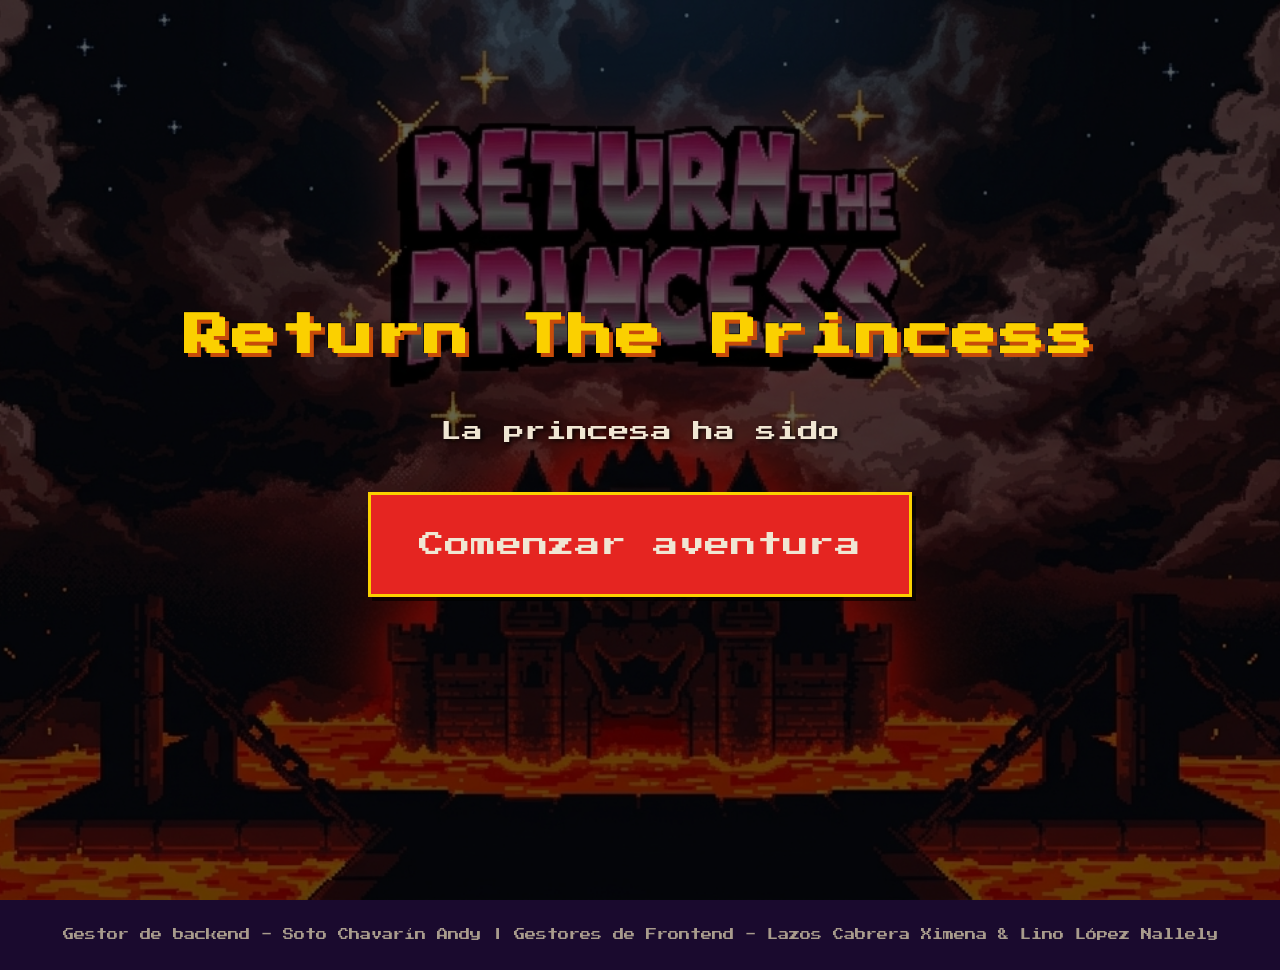
<file: index.html>
<!DOCTYPE html>
<html lang="es">
<head>
    <meta charset="UTF-8">
    <meta name="viewport" content="width=device-width, initial-scale=1.0">
    <title>Return The Princess</title>
    <meta name="description" content="Return The Princess — Un juego web de laberinto point-and-click con decisiones de vida o muerte.">
    <link rel="stylesheet" href="css/styles.css">
</head>
<body data-page="portada">

    <!-- Three.js background layer -->
    <div id="contenedor-3d"></div>

    <main class="pantalla portada">
        <img src="img/Main_Page.jpg" alt="Castillo del Reino — Return The Princess" class="img-portada" id="img-portada">

        <h1>Return The Princess</h1>

        <p data-typewriter="45" class="narrativa">
            La princesa ha sido capturada en lo más profundo del castillo de Bowser. Solo tú puedes atravesar el laberinto mortal y traerla de vuelta. Elige sabiamente... o perece en el intento.
        </p>

        <a href="sala1.html" id="btn-start" class="btn btn-start">
            Comenzar aventura
        </a>
    </main>

    <footer class="footer-creditos">
        Gestor de backend - Soto Chavarín Andy | Gestores de Frontend - Lazos Cabrera Ximena &amp; Lino López Nallely
    </footer>

    <script src="js/main.js"></script>
</body>
</html>
</file>
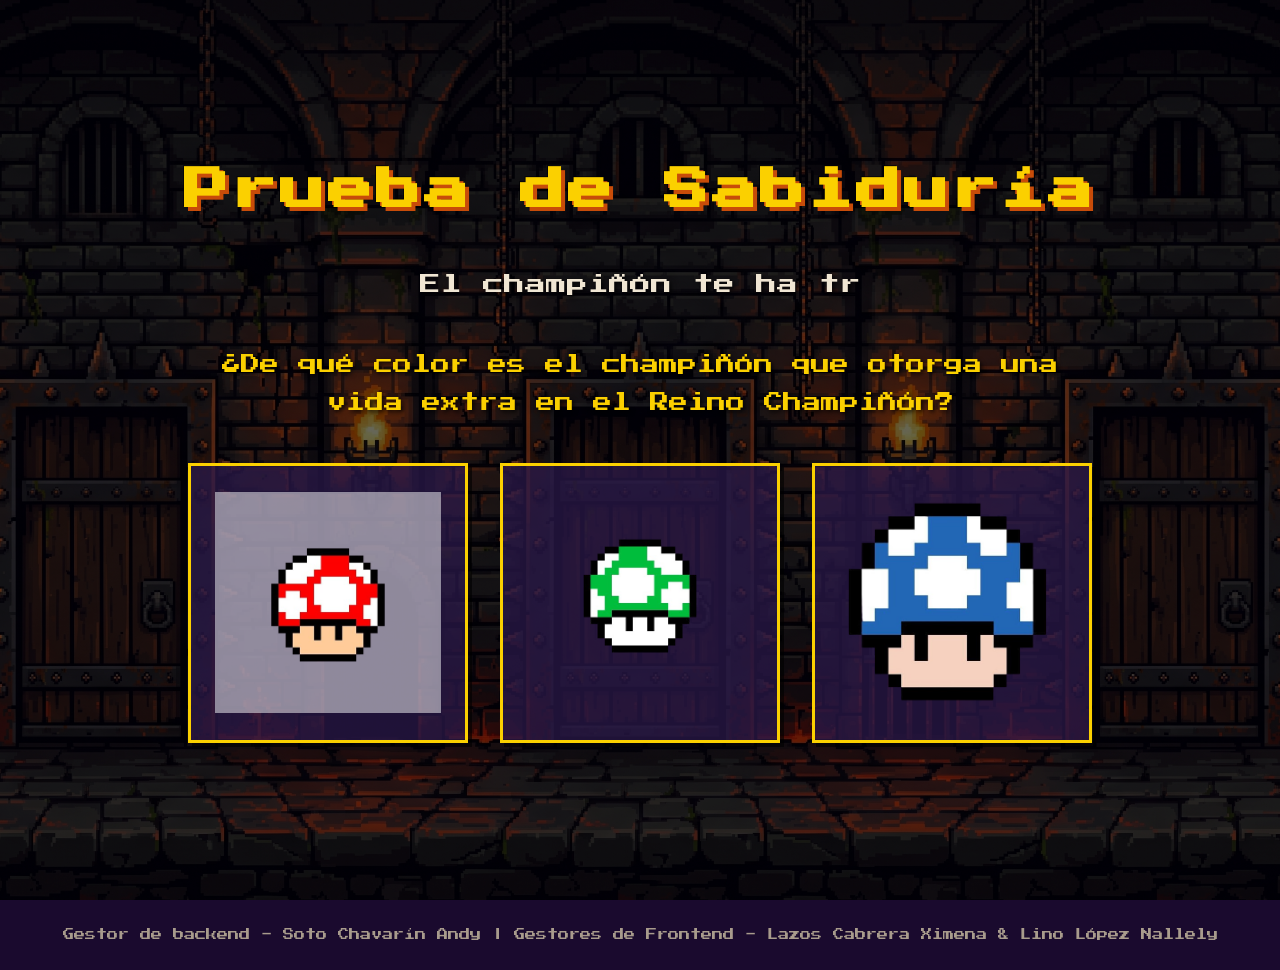
<file: acertijo.html>
<!DOCTYPE html>
<html lang="es">
<head>
    <meta charset="UTF-8">
    <meta name="viewport" content="width=device-width, initial-scale=1.0">
    <title>Acertijo — Prueba de Sabiduría | Return The Princess</title>
    <link rel="stylesheet" href="css/styles.css">
</head>
<body data-page="acertijo">

    <div id="contenedor-3d"></div>

    <main class="pantalla acertijo">
        <img src="img/Doors_Layout.jpg" alt="Sala secreta del acertijo" class="img-fondo" id="img-fondo-acertijo">

        <h1>Prueba de Sabiduría</h1>

        <p data-typewriter="40" class="narrativa">
            El champiñón te ha transportado a una sala secreta. Una voz retumba entre las paredes: "Responde correctamente... o el veneno será tu destino."
        </p>

        <p class="pregunta-acertijo">¿De qué color es el champiñón que otorga una vida extra en el Reino Champiñón?</p>

        <div id="acertijo-opciones" class="opciones-champiñon">
            <div class="champiñon-card" data-respuesta="incorrecta" id="cham-rojo">
                <img src="img/ChamRojo.png" alt="Champiñón Rojo">
            </div>

            <div class="champiñon-card" data-respuesta="correcta" id="cham-verde">
                <img src="img/ChamVerde.png" alt="Champiñón Verde">
            </div>

            <div class="champiñon-card" data-respuesta="incorrecta" id="cham-azul">
                <img src="img/ChamAzul.png" alt="Champiñón Azul">
            </div>
        </div>
    </main>

    <footer class="footer-creditos">
        Gestor de backend - Soto Chavarín Andy | Gestores de Frontend - Lazos Cabrera Ximena &amp; Lino López Nallely
    </footer>

    <script src="js/main.js"></script>
</body>
</html>
</file>
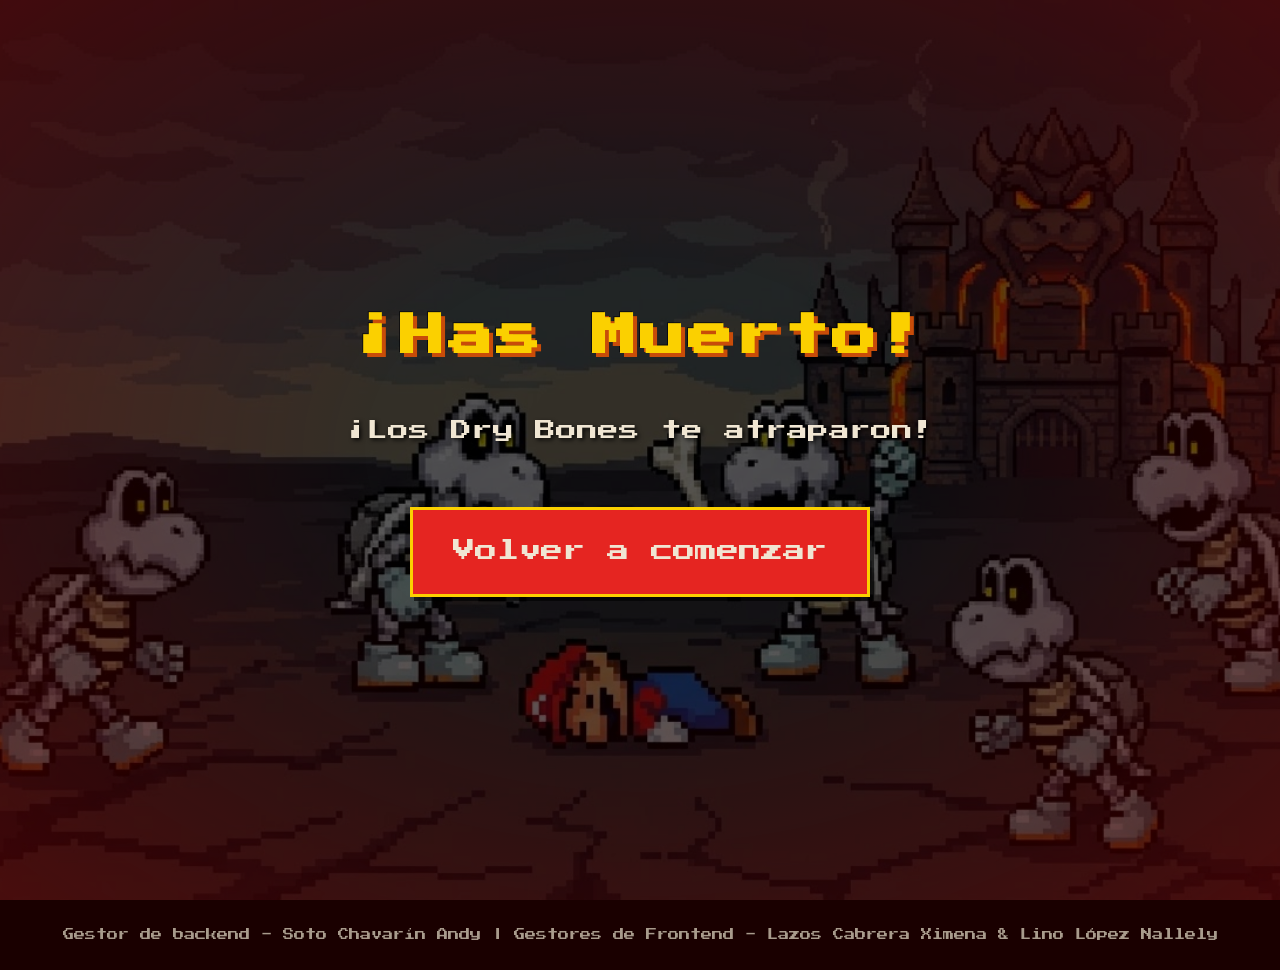
<file: muerte_huesitos.html>
<!DOCTYPE html>
<html lang="es">
<head>
    <meta charset="UTF-8">
    <meta name="viewport" content="width=device-width, initial-scale=1.0">
    <title>¡Muerte por Dry Bones! | Return The Princess</title>
    <link rel="stylesheet" href="css/styles.css">
</head>
<body data-page="muerte">

    <div id="contenedor-3d"></div>

    <main class="pantalla muerte">
        <img src="img/Death_Drybones.jpg" alt="Muerte por Dry Bones" class="img-muerte" id="img-muerte-huesitos">

        <h1>¡Has Muerto!</h1>

        <p data-typewriter="35" class="narrativa">
            ¡Los Dry Bones te atraparon! Sus huesos reanimados te rodean sin escape. Te han convertido en uno más de sus filas. La princesa sigue cautiva...
        </p>

        <a href="index.html" class="btn btn-reiniciar" id="btn-reiniciar">
            Volver a comenzar
        </a>
    </main>

    <footer class="footer-creditos">
        Gestor de backend - Soto Chavarín Andy | Gestores de Frontend - Lazos Cabrera Ximena &amp; Lino López Nallely
    </footer>

    <script src="js/main.js"></script>
</body>
</html>
</file>
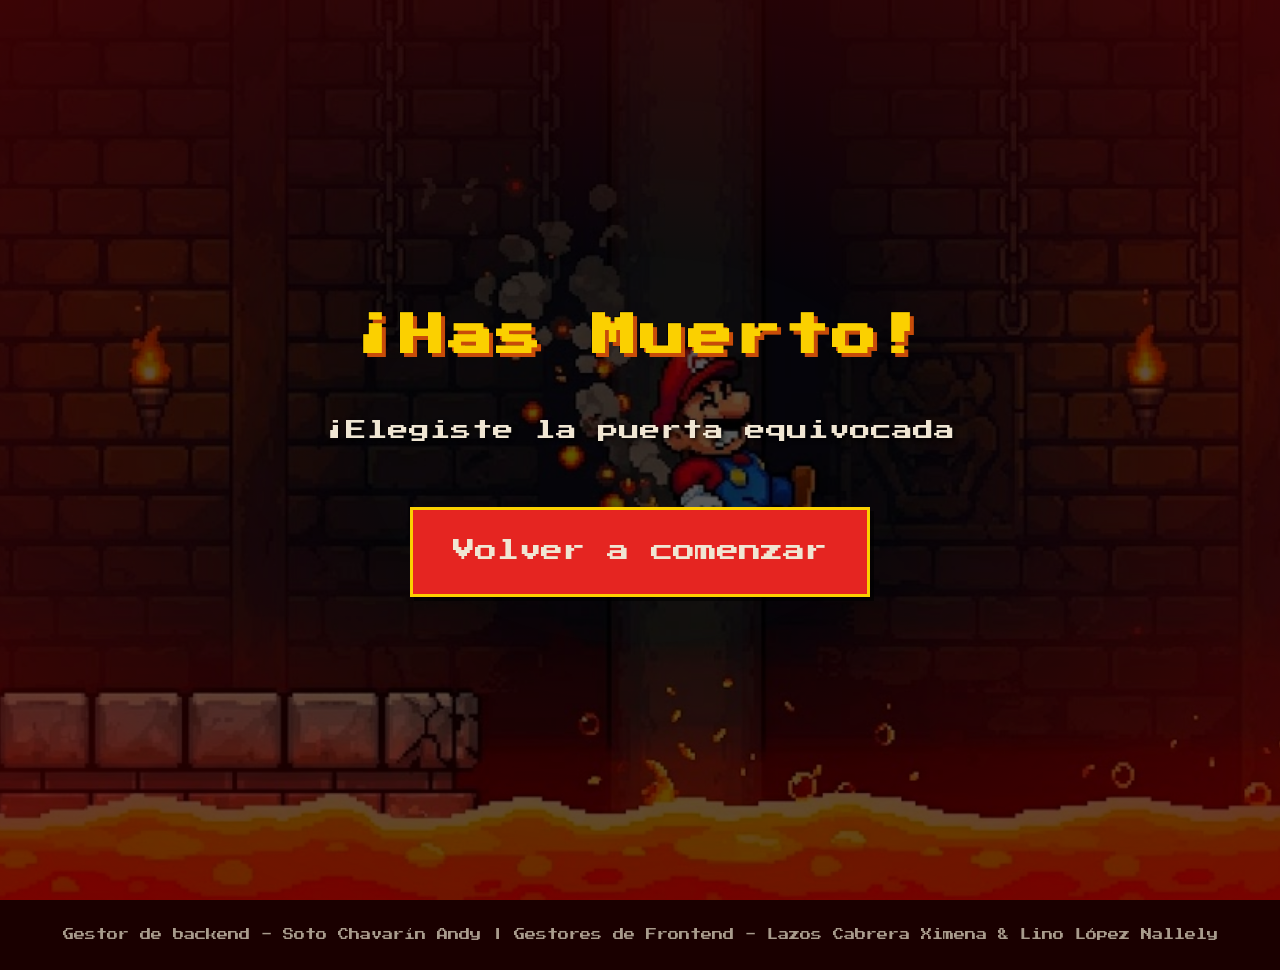
<file: muerte_lava.html>
<!DOCTYPE html>
<html lang="es">
<head>
    <meta charset="UTF-8">
    <meta name="viewport" content="width=device-width, initial-scale=1.0">
    <title>¡Muerte por Lava! | Return The Princess</title>
    <link rel="stylesheet" href="css/styles.css">
</head>
<body data-page="muerte">

    <div id="contenedor-3d"></div>

    <main class="pantalla muerte">
        <img src="img/Death_Lava.jpg" alt="Muerte por lava ardiente" class="img-muerte" id="img-muerte-lava">

        <h1>¡Has Muerto!</h1>

        <p data-typewriter="35" class="narrativa">
            ¡Elegiste la puerta equivocada! Un río de lava ardiente te esperaba al otro lado. El calor te consumió al instante. La princesa sigue esperando...
        </p>

        <a href="index.html" class="btn btn-reiniciar" id="btn-reiniciar">
            Volver a comenzar
        </a>
    </main>

    <footer class="footer-creditos">
        Gestor de backend - Soto Chavarín Andy | Gestores de Frontend - Lazos Cabrera Ximena &amp; Lino López Nallely
    </footer>

    <script src="js/main.js"></script>
</body>
</html>
</file>
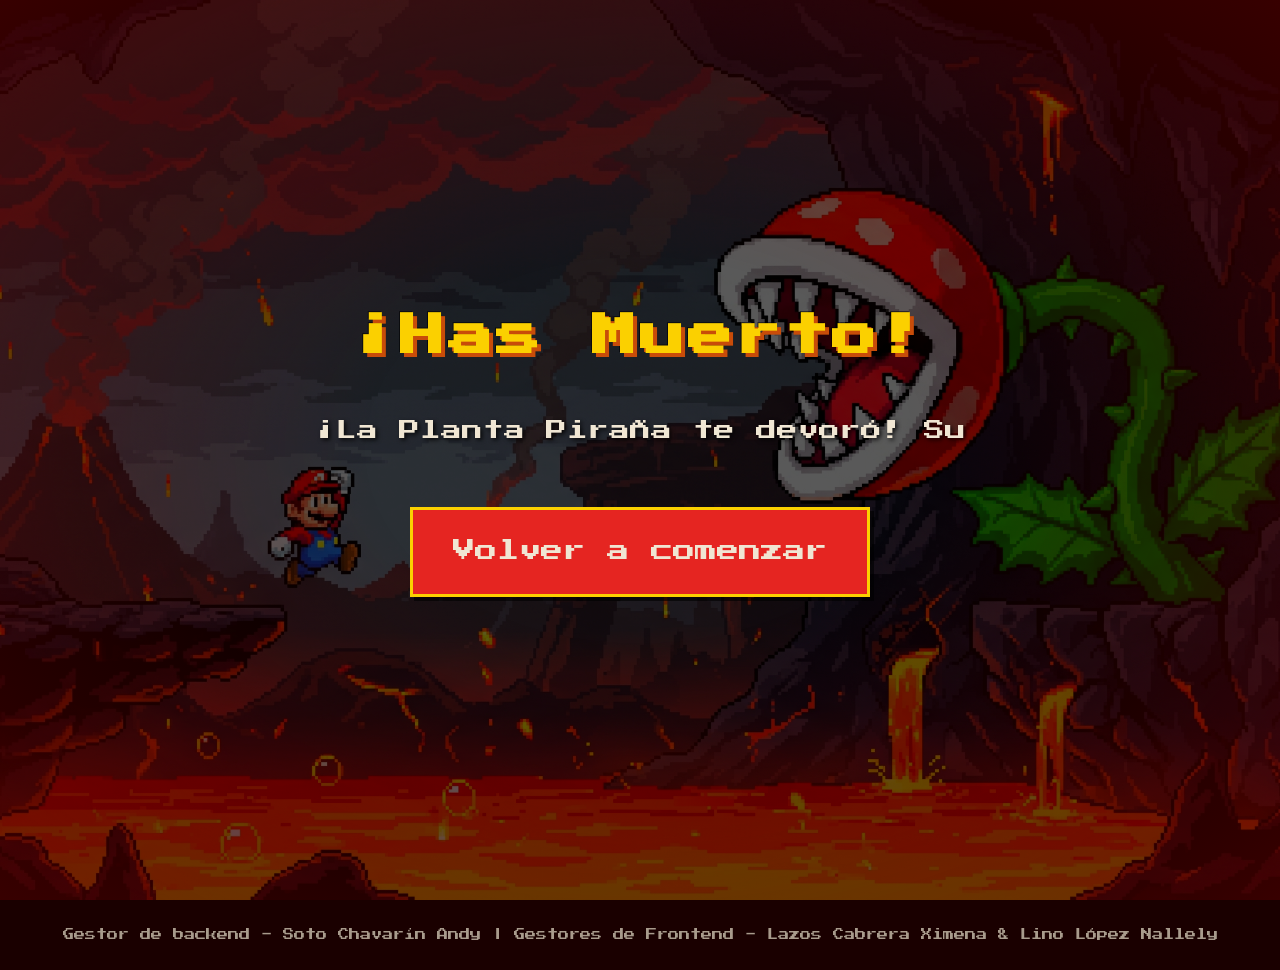
<file: muerte_planta.html>
<!DOCTYPE html>
<html lang="es">
<head>
    <meta charset="UTF-8">
    <meta name="viewport" content="width=device-width, initial-scale=1.0">
    <title>¡Muerte por Planta Piraña! | Return The Princess</title>
    <link rel="stylesheet" href="css/styles.css">
</head>
<body data-page="muerte">

    <div id="contenedor-3d"></div>

    <main class="pantalla muerte">
        <img src="img/Death_PiranhaPlant.jpg" alt="Muerte por Planta Piraña" class="img-muerte" id="img-muerte-planta">

        <h1>¡Has Muerto!</h1>

        <p data-typewriter="35" class="narrativa">
            ¡La Planta Piraña te devoró! Sus fauces gigantes se cerraron sobre ti antes de que pudieras reaccionar. La princesa sigue prisionera en la torre...
        </p>

        <a href="index.html" class="btn btn-reiniciar" id="btn-reiniciar">
            Volver a comenzar
        </a>
    </main>

    <footer class="footer-creditos">
        Gestor de backend - Soto Chavarín Andy | Gestores de Frontend - Lazos Cabrera Ximena &amp; Lino López Nallely
    </footer>

    <script src="js/main.js"></script>
</body>
</html>
</file>
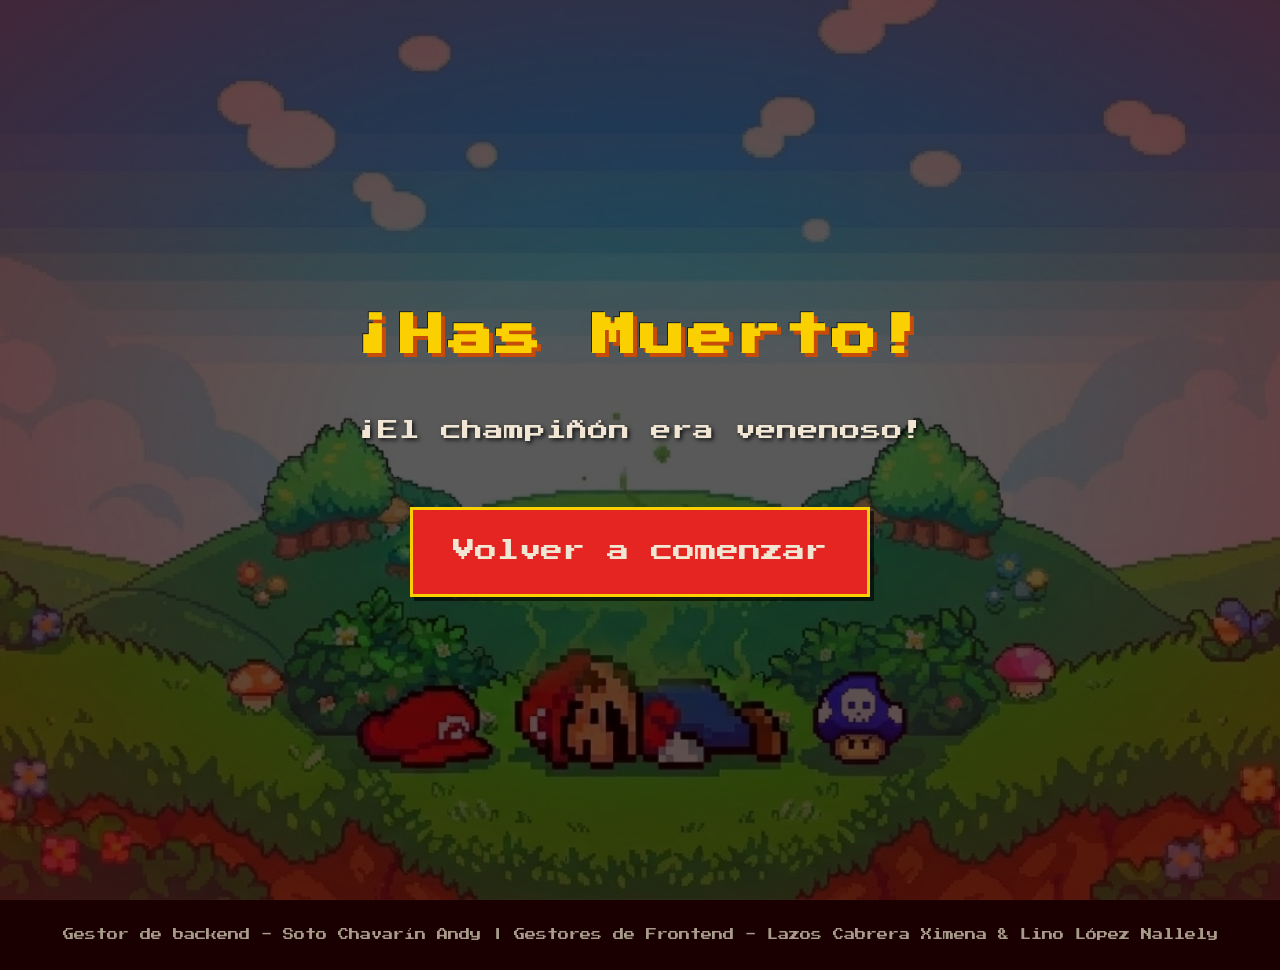
<file: muerte_veneno.html>
<!DOCTYPE html>
<html lang="es">
<head>
    <meta charset="UTF-8">
    <meta name="viewport" content="width=device-width, initial-scale=1.0">
    <title>¡Muerte por Veneno! | Return The Princess</title>
    <link rel="stylesheet" href="css/styles.css">
</head>
<body data-page="muerte">

    <div id="contenedor-3d"></div>

    <main class="pantalla muerte">
        <img src="img/Death_Poison.jpg" alt="Muerte por champiñón venenoso" class="img-muerte" id="img-muerte-veneno">

        <h1>¡Has Muerto!</h1>

        <p data-typewriter="35" class="narrativa">
            ¡El champiñón era venenoso! El veneno recorre tu cuerpo y la oscuridad te envuelve. Tu aventura termina aquí... por ahora.
        </p>

        <a href="index.html" class="btn btn-reiniciar" id="btn-reiniciar">
            Volver a comenzar
        </a>
    </main>

    <footer class="footer-creditos">
        Gestor de backend - Soto Chavarín Andy | Gestores de Frontend - Lazos Cabrera Ximena &amp; Lino López Nallely
    </footer>

    <script src="js/main.js"></script>
</body>
</html>
</file>
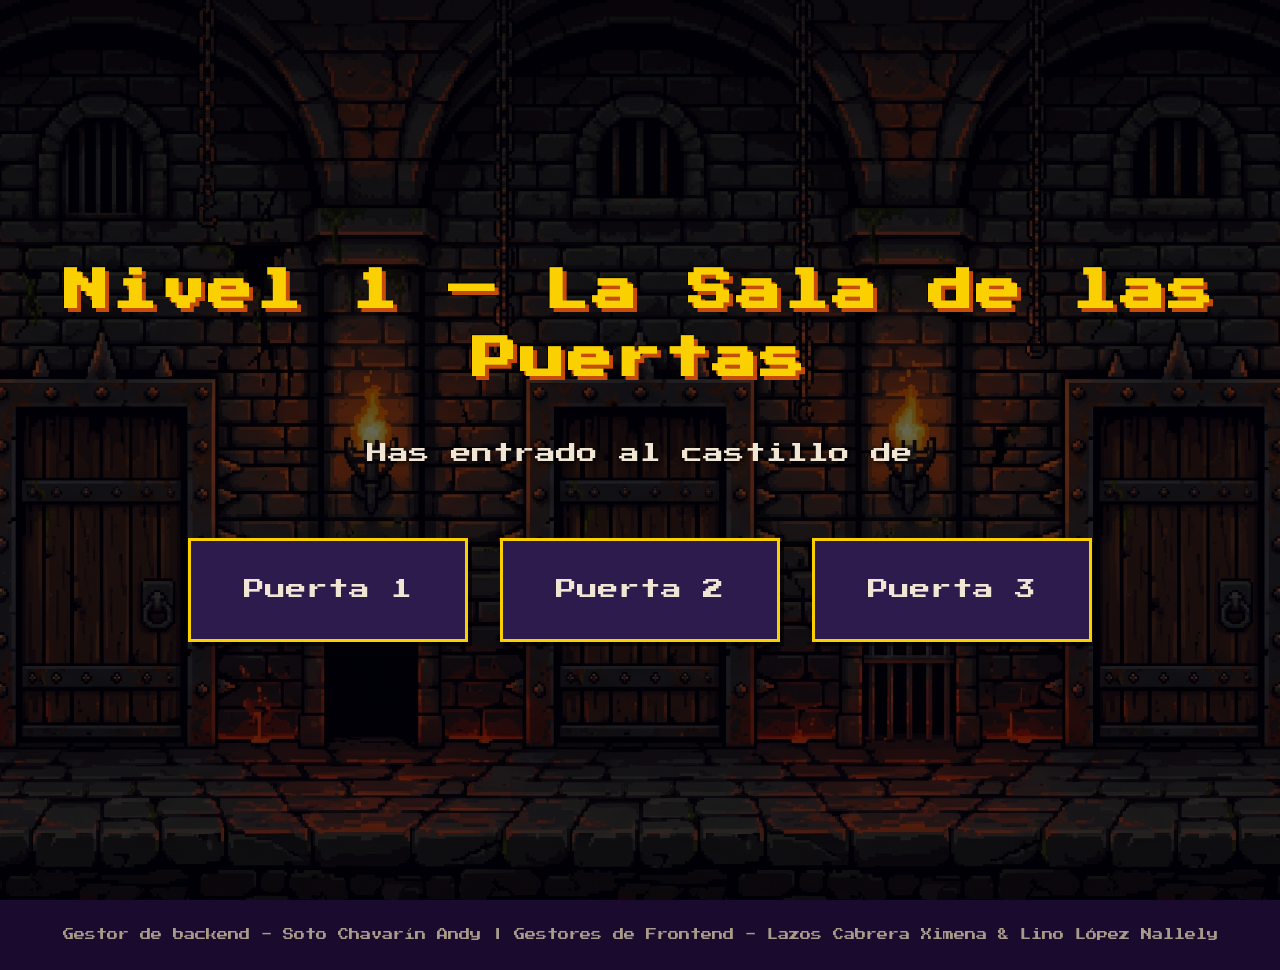
<file: sala1.html>
<!DOCTYPE html>
<html lang="es">
<head>
    <meta charset="UTF-8">
    <meta name="viewport" content="width=device-width, initial-scale=1.0">
    <title>Nivel 1 — Sala de las Puertas | Return The Princess</title>
    <link rel="stylesheet" href="css/styles.css">
</head>
<body data-page="sala1">

    <div id="contenedor-3d"></div>

    <main class="pantalla sala">
        <img src="img/Doors_Layout.jpg" alt="Sala de puertas del castillo" class="img-fondo" id="img-fondo-sala1">

        <h1>Nivel 1 — La Sala de las Puertas</h1>

        <p data-typewriter="40" class="narrativa">
            Has entrado al castillo de Bowser. Tres puertas se alzan ante ti. Solo una lleva al siguiente nivel... las demás ocultan ríos de lava ardiente. Elige la puerta que tu instinto reclama.
        </p>

        <div class="opciones puertas">
            <a href="muerte_lava.html"
               data-delay="1500"
               data-sfx="audio/sfx_door.mp3"
               class="btn btn-puerta" id="puerta-1">
                Puerta 1
            </a>

            <a href="sala2.html"
               data-delay="1500"
               data-sfx="audio/sfx_door.mp3"
               class="btn btn-puerta" id="puerta-2">
                Puerta 2
            </a>

            <a href="muerte_lava.html"
               data-delay="1500"
               data-sfx="audio/sfx_door.mp3"
               class="btn btn-puerta" id="puerta-3">
                Puerta 3
            </a>
        </div>
    </main>

    <footer class="footer-creditos">
        Gestor de backend - Soto Chavarín Andy | Gestores de Frontend - Lazos Cabrera Ximena &amp; Lino López Nallely
    </footer>

    <script src="js/main.js"></script>
</body>
</html>
</file>
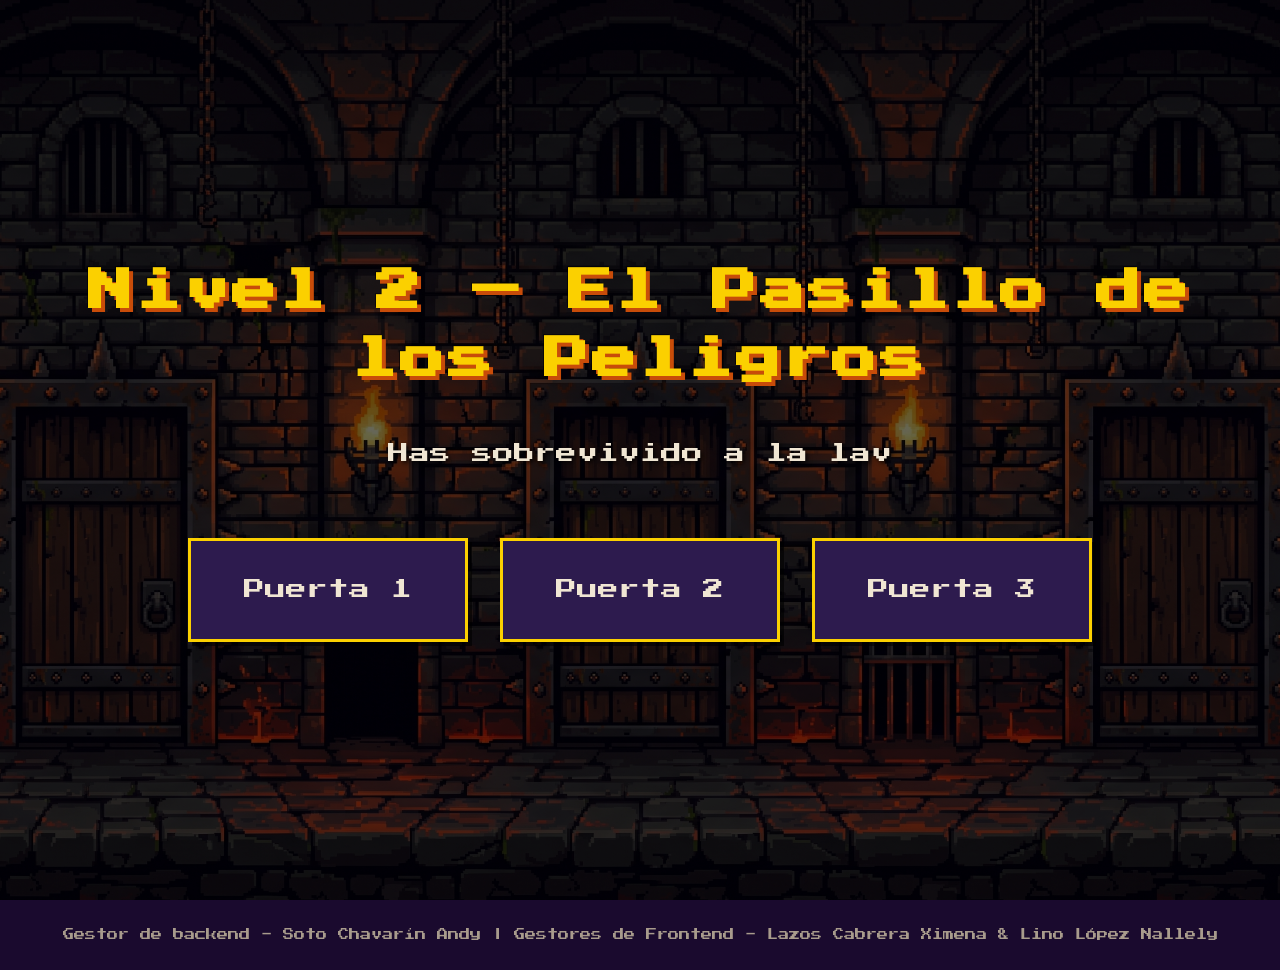
<file: sala2.html>
<!DOCTYPE html>
<html lang="es">
<head>
    <meta charset="UTF-8">
    <meta name="viewport" content="width=device-width, initial-scale=1.0">
    <title>Nivel 2 — Pasillo de los Peligros | Return The Princess</title>
    <link rel="stylesheet" href="css/styles.css">
</head>
<body data-page="sala2">

    <div id="contenedor-3d"></div>

    <main class="pantalla sala">
        <img src="img/Doors_Layout.jpg" alt="Pasillo de puertas del castillo" class="img-fondo" id="img-fondo-sala2">

        <h1>Nivel 2 — El Pasillo de los Peligros</h1>

        <p data-typewriter="40" class="narrativa">
            Has sobrevivido a la lava, pero el peligro no ha terminado. Tres nuevas puertas aparecen ante ti. Los huesos de antiguos guerreros y plantas carnívoras acechan tras las puertas equivocadas. Piensa bien antes de actuar.
        </p>

        <div class="opciones puertas">
            <a href="muerte_huesitos.html"
               data-delay="1500"
               data-sfx="audio/sfx_door.mp3"
               class="btn btn-puerta" id="puerta-1">
                Puerta 1
            </a>

            <a href="sala3.html"
               data-delay="1500"
               data-sfx="audio/sfx_door.mp3"
               class="btn btn-puerta" id="puerta-2">
                Puerta 2
            </a>

            <a href="muerte_planta.html"
               data-delay="1500"
               data-sfx="audio/sfx_door.mp3"
               class="btn btn-puerta" id="puerta-3">
                Puerta 3
            </a>
        </div>
    </main>

    <footer class="footer-creditos">
        Gestor de backend - Soto Chavarín Andy | Gestores de Frontend - Lazos Cabrera Ximena &amp; Lino López Nallely
    </footer>

    <script src="js/main.js"></script>
</body>
</html>
</file>
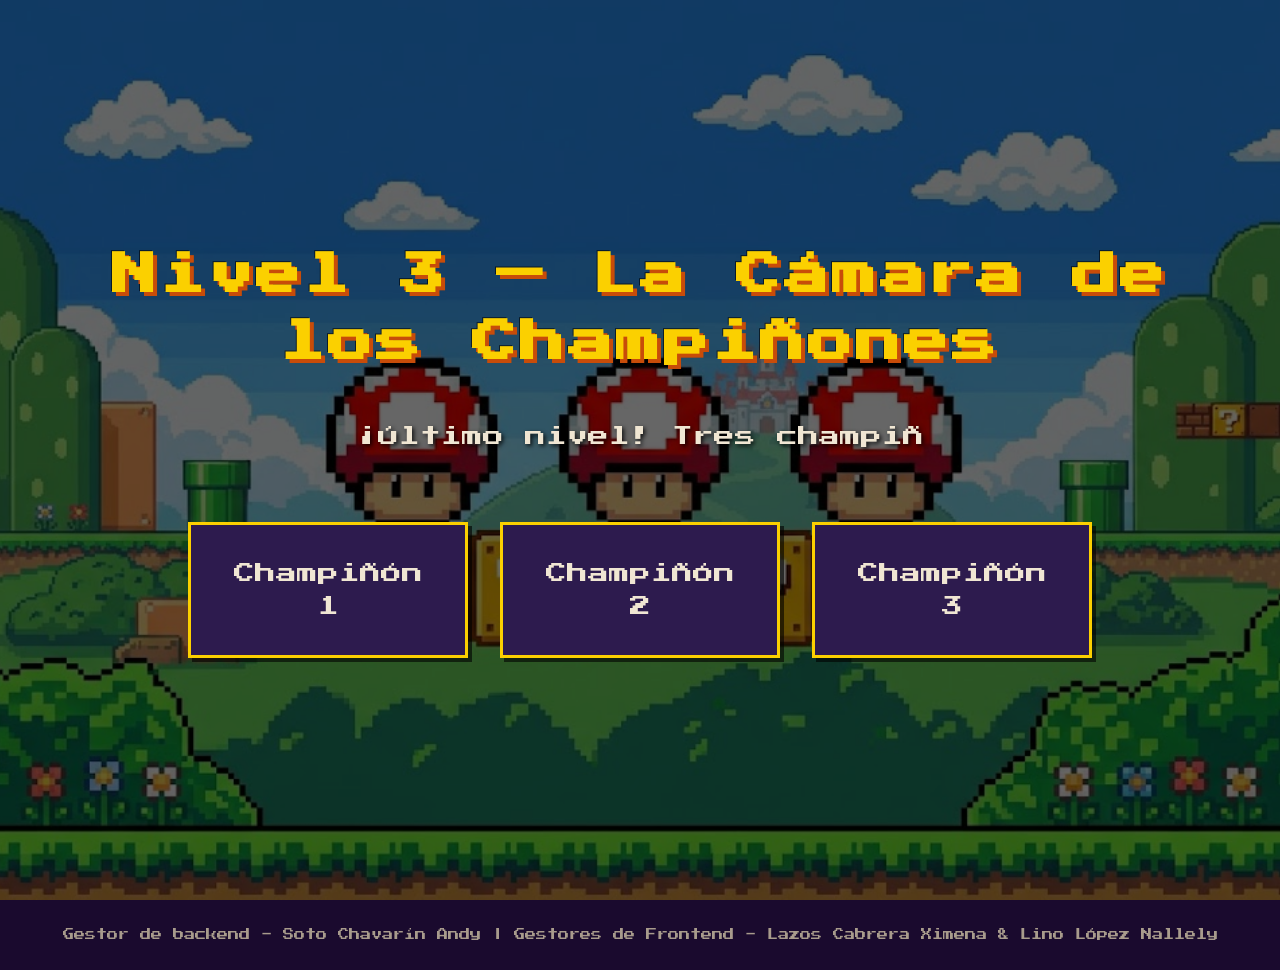
<file: sala3.html>
<!DOCTYPE html>
<html lang="es">
<head>
    <meta charset="UTF-8">
    <meta name="viewport" content="width=device-width, initial-scale=1.0">
    <title>Nivel 3 — La Cámara de los Champiñones | Return The Princess</title>
    <link rel="stylesheet" href="css/styles.css">
</head>
<body data-page="sala3">

    <div id="contenedor-3d"></div>

    <main class="pantalla sala">
        <h1>Nivel 3 — La Cámara de los Champiñones</h1>

        <img src="img/Mushroom_Quest.jpg" alt="Tres champiñones rojos misteriosos" class="img-sala" id="img-sala3">

        <p data-typewriter="40" class="narrativa">
            ¡Último nivel! Tres champiñones rojos brillan ante ti. Uno es tu salvación, otro esconde un enigma, y el último... veneno mortal. La princesa está cerca. No te equivoques ahora.
        </p>

        <div class="opciones champiñones">
            <a href="acertijo.html"
               data-delay="1500"
               data-sfx="audio/sfx_door.mp3"
               class="btn btn-champiñon" id="champiñon-1">
                Champiñón 1
            </a>

            <a href="muerte_veneno.html"
               data-delay="1500"
               data-sfx="audio/sfx_door.mp3"
               class="btn btn-champiñon" id="champiñon-2">
                Champiñón 2
            </a>

            <a href="victoria.html"
               data-delay="1500"
               data-sfx="audio/sfx_door.mp3"
               class="btn btn-champiñon" id="champiñon-3">
                Champiñón 3
            </a>
        </div>
    </main>

    <footer class="footer-creditos">
        Gestor de backend - Soto Chavarín Andy | Gestores de Frontend - Lazos Cabrera Ximena &amp; Lino López Nallely
    </footer>

    <script src="js/main.js"></script>
</body>
</html>
</file>
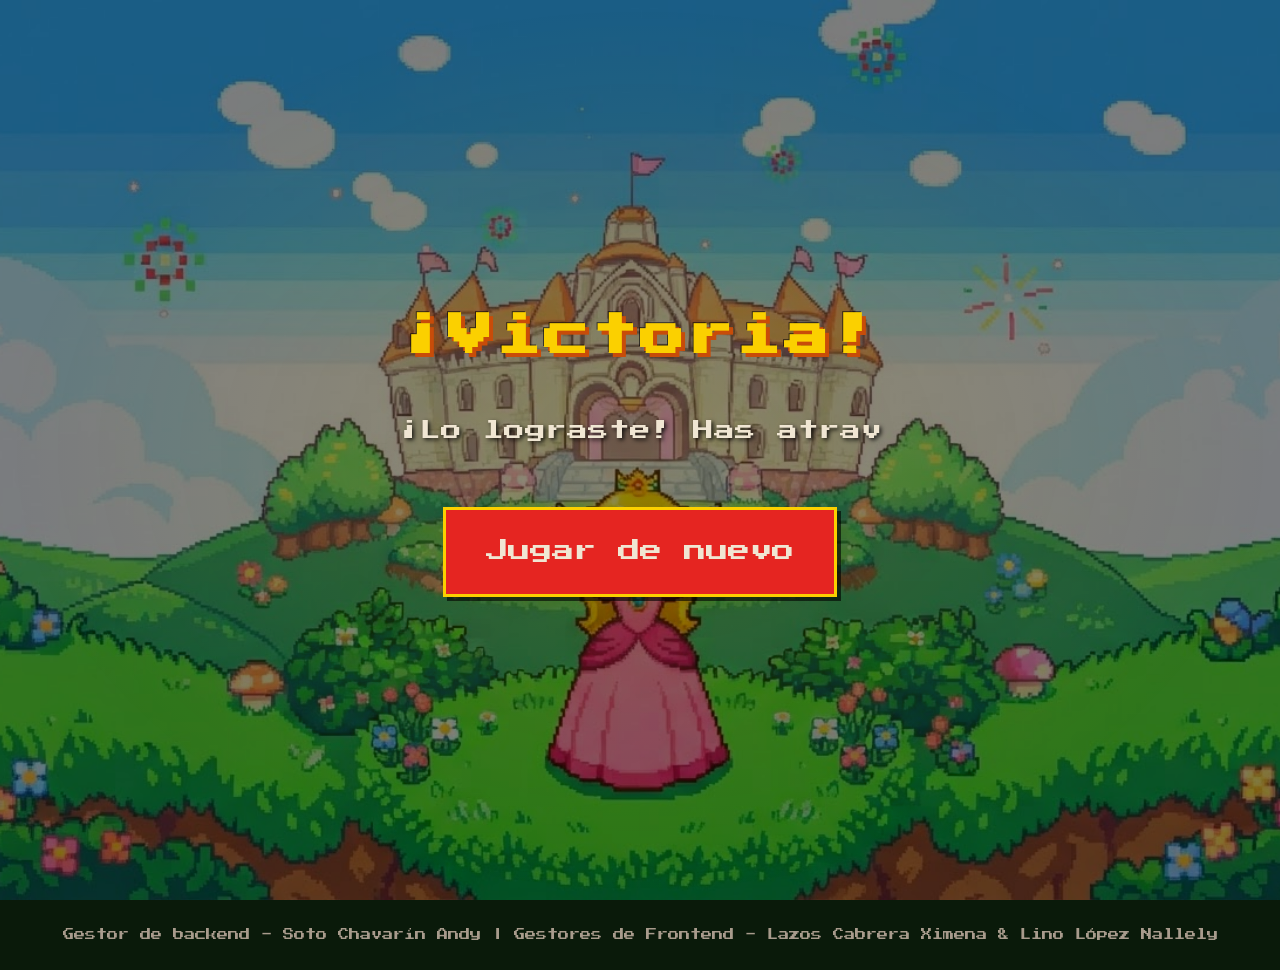
<file: victoria.html>
<!DOCTYPE html>
<html lang="es">
<head>
    <meta charset="UTF-8">
    <meta name="viewport" content="width=device-width, initial-scale=1.0">
    <title>¡Victoria! — ¡Rescataste a la Princesa! | Return The Princess</title>
    <link rel="stylesheet" href="css/styles.css">
</head>
<body data-page="victoria">

    <div id="contenedor-3d"></div>

    <main class="pantalla victoria">
        <img src="img/Win_End.jpg" alt="¡La princesa ha sido rescatada!" class="img-victoria" id="img-victoria">

        <h1>¡Victoria!</h1>

        <p data-typewriter="45" class="narrativa">
            ¡Lo lograste! Has atravesado el castillo de Bowser, sobrevivido a la lava, esquivado a los Dry Bones y las Plantas Piraña, y elegido el champiñón correcto. ¡La princesa ha sido rescatada! El reino está en paz una vez más.
        </p>

        <a href="index.html" class="btn btn-reiniciar" id="btn-replay">
            Jugar de nuevo
        </a>
    </main>

    <footer class="footer-creditos">
        Gestor de backend - Soto Chavarín Andy | Gestores de Frontend - Lazos Cabrera Ximena &amp; Lino López Nallely
    </footer>

    <script src="js/main.js"></script>
</body>
</html>
</file>
<file: css/styles.css>
/* ══════════════════════════════════════════════════════
   Return The Princess — styles.css
   Estética: Retro pixel-art, inspirado en Mario Bros.
   Layout: Imágenes a pantalla completa, UI overlay
   Font: Press Start 2P (Google Fonts) — tamaños x2
   ══════════════════════════════════════════════════════ */

@import url('https://fonts.googleapis.com/css2?family=Press+Start+2P&display=swap');

/* ── Design Tokens ── */
:root {
    --bg:           #1a0a2e;
    --bg-dark:      #0d0519;
    --surface:      #2d1b4e;
    --text:         #f0e6d3;
    --text-dim:     #a89b8c;
    --gold:         #fbd000;
    --mario-red:    #e52521;
    --green:        #49a835;
    --brick:        #c84c09;
    --lava:         #ff4500;
    --poison:       #7b2d8b;
    --death-bg:     #1a0000;
    --victory-bg:   #0a1a0a;

    --font:         'Press Start 2P', monospace;
    --shadow:       4px 4px 0px rgba(0, 0, 0, 0.6);
    --border:       3px solid;
}

/* ── Reset ── */
*, *::before, *::after {
    margin: 0;
    padding: 0;
    box-sizing: border-box;
}

/* ── Base ── */
html { font-size: 16px; }

body {
    font-family: var(--font);
    background-color: var(--bg);
    color: var(--text);
    min-height: 100vh;
    display: flex;
    flex-direction: column;
    justify-content: center;
    align-items: center;
    overflow-x: hidden;
    line-height: 1.8;
}

/* ── Three.js Background Layer ── */
#contenedor-3d {
    position: fixed;
    inset: 0;
    z-index: -1;
    pointer-events: none;
}

/* ══════════════════════════════════════
   FULLSCREEN IMAGES
   Todas las imágenes principales cubren
   el viewport completo como fondo.
   ══════════════════════════════════════ */

.img-portada,
.img-sala,
.img-muerte,
.img-victoria,
.img-fondo {
    position: fixed;
    top: 0;
    left: 0;
    width: 100%;
    height: 100%;
    object-fit: cover;
    z-index: -2;
    filter: brightness(0.4);
    pointer-events: none;
}

/* Death pages — tint más oscuro y rojizo */
.img-muerte {
    filter: brightness(0.35) saturate(1.3);
}

/* Victory — más luminosa */
.img-victoria {
    filter: brightness(0.5) saturate(1.2);
}

/* ══════════════════════════════════════
   LAYOUT — pantalla completa con overlay
   ══════════════════════════════════════ */

.pantalla {
    width: 100%;
    min-height: 100vh;
    padding: 3rem 2.5rem;
    text-align: center;
    display: flex;
    flex-direction: column;
    align-items: center;
    justify-content: center;
    gap: 2.5rem;
    animation: fadeIn 0.8s ease-out;
}

/* ══════════════════════════════════════
   TYPOGRAPHY — tamaños x2
   ══════════════════════════════════════ */

h1 {
    font-size: 2.8rem;
    color: var(--gold);
    text-shadow:
        4px 4px 0px var(--brick),
       -1px -1px 0px rgba(0, 0, 0, 0.6);
    letter-spacing: 3px;
    line-height: 1.5;
}

.narrativa {
    font-size: 1.3rem;
    line-height: 2;
    color: var(--text);
    max-width: 900px;
    visibility: hidden; /* typewriter JS reveals it */
    text-shadow: 2px 2px 4px rgba(0, 0, 0, 0.8);
}

/* ══════════════════════════════════════
   BUTTONS — base (tamaños x2)
   ══════════════════════════════════════ */

.btn {
    display: inline-block;
    font-family: var(--font);
    font-size: 1.4rem;
    padding: 1.5rem 2.5rem;
    text-decoration: none;
    color: var(--text);
    background: var(--surface);
    border: var(--border) var(--gold);
    box-shadow: var(--shadow);
    cursor: pointer;
    transition: background 0.15s, transform 0.15s, box-shadow 0.15s;
    text-align: center;
    line-height: 1.6;
}

.btn:hover {
    background: var(--brick);
    transform: translateY(-3px);
    box-shadow: 6px 6px 0px rgba(0, 0, 0, 0.6);
}

.btn:active {
    transform: translateY(2px);
    box-shadow: 2px 2px 0px rgba(0, 0, 0, 0.5);
}

/* Selected state — after click, before navigation */
.btn.chosen {
    background: var(--gold);
    color: var(--bg);
    animation: pulse 0.4s ease infinite alternate;
    pointer-events: none;
}

/* ── Button Variants ── */

.btn-start {
    font-size: 1.6rem;
    padding: 1.8rem 3rem;
    background: var(--mario-red);
    border-color: var(--gold);
    animation: pulse 1.5s ease infinite alternate;
}

.btn-start:hover {
    background: #ff3b37;
    animation: none;
}

.btn-reiniciar {
    background: var(--mario-red);
    margin-top: 1rem;
}

.btn-responder {
    font-family: var(--font);
    font-size: 1.4rem;
    padding: 1.5rem 2.5rem;
    background: var(--green);
    color: var(--text);
    border: var(--border) var(--gold);
    box-shadow: var(--shadow);
    cursor: pointer;
    transition: background 0.15s, transform 0.15s;
    margin-top: 1rem;
}

.btn-responder:hover {
    background: #5bc846;
    transform: translateY(-3px);
}

/* ══════════════════════════════════════
   OPTIONS GRID — doors & mushrooms
   Distribuidos con espaciado amplio
   ══════════════════════════════════════ */

.opciones {
    display: flex;
    gap: 2rem;
    flex-wrap: wrap;
    justify-content: center;
    align-items: stretch;
    width: 100%;
    max-width: 1000px;
    margin-top: 1.5rem;
}

.btn-puerta,
.btn-champiñon {
    flex: 1 1 200px;
    max-width: 280px;
    padding: 2rem 1.5rem;
    font-size: 1.3rem;
}

.btn-puerta:hover  { background: #8b4513; }
.btn-champiñon:hover { background: var(--mario-red); }

/* ══════════════════════════════════════
   RIDDLE — acertijo.html (image cards)
   ══════════════════════════════════════ */

.pregunta-acertijo {
    font-family: var(--font);
    font-size: 1.2rem;
    color: var(--gold);
    line-height: 2;
    text-shadow: 2px 2px 4px rgba(0, 0, 0, 0.8);
    max-width: 900px;
}

.opciones-champiñon {
    display: flex;
    gap: 2rem;
    justify-content: center;
    align-items: stretch;
    width: 100%;
    max-width: 1000px;
}

.champiñon-card {
    flex: 1 1 0;
    max-width: 280px;
    aspect-ratio: 1;
    display: flex;
    align-items: center;
    justify-content: center;
    padding: 1.5rem;
    background: rgba(45, 27, 78, 0.7);
    border: var(--border) var(--gold);
    box-shadow: var(--shadow);
    cursor: pointer;
    transition: transform 0.2s, box-shadow 0.2s, border-color 0.2s;
}

.champiñon-card img {
    width: 100%;
    height: 100%;
    object-fit: contain;
    pointer-events: none;
}

.champiñon-card:hover {
    transform: translateY(-6px) scale(1.05);
    box-shadow: 0 0 20px rgba(251, 208, 0, 0.4), var(--shadow);
    border-color: #fff;
}

.champiñon-card.chosen {
    background: var(--gold);
    border-color: #fff;
    animation: pulse 0.4s ease infinite alternate;
    pointer-events: none;
}

/* ══════════════════════════════════════
   PAGE-SPECIFIC ATMOSPHERES
   ══════════════════════════════════════ */

/* Death pages — red vignette over darkened image */
body[data-page="muerte"] {
    background: var(--death-bg);
}

body[data-page="muerte"]::before {
    content: '';
    position: fixed;
    inset: 0;
    background: radial-gradient(ellipse at center, transparent 30%, rgba(139, 0, 0, 0.4));
    z-index: -1;
    pointer-events: none;
}

/* Victory — golden glow over brightened image */
body[data-page="victoria"] {
    background: var(--victory-bg);
}

body[data-page="victoria"]::before {
    content: '';
    position: fixed;
    inset: 0;
    background: radial-gradient(ellipse at center, rgba(251, 208, 0, 0.12), transparent 70%);
    z-index: -1;
    pointer-events: none;
}

body[data-page="victoria"] h1 {
    animation: pulse 1s ease infinite alternate;
}

/* ══════════════════════════════════════
   FOOTER — créditos del equipo
   ══════════════════════════════════════ */

.footer-creditos {
    width: 100%;
    padding: 1.5rem 1rem;
    text-align: center;
    font-family: var(--font);
    font-size: 0.7rem;
    color: var(--text-dim);
    line-height: 2;
    margin-top: auto;
}

/* ══════════════════════════════════════
   KEYFRAME ANIMATIONS
   ══════════════════════════════════════ */

@keyframes shake {
    0%, 100% { transform: translate(0); }
    10%  { transform: translate(-8px,  3px); }
    20%  { transform: translate( 8px, -3px); }
    30%  { transform: translate(-6px,  2px); }
    40%  { transform: translate( 6px, -2px); }
    50%  { transform: translate(-4px,  0); }
    60%  { transform: translate( 4px,  0); }
    70%  { transform: translate(-2px,  1px); }
    80%  { transform: translate( 2px, -1px); }
}

body.shake {
    animation: shake 0.5s ease-in-out;
}

@keyframes fadeIn {
    from { opacity: 0; transform: translateY(15px); }
    to   { opacity: 1; transform: translateY(0); }
}

@keyframes pulse {
    from { transform: scale(1); }
    to   { transform: scale(1.05); }
}

/* ══════════════════════════════════════
   RESPONSIVE
   ══════════════════════════════════════ */

@media (max-width: 768px) {
    .pantalla {
        padding: 2rem 1.5rem;
        gap: 2rem;
    }

    h1 { font-size: 2rem; }

    .narrativa { font-size: 1.1rem; }

    .btn {
        font-size: 1.2rem;
        padding: 1.2rem 1.8rem;
    }

    .btn-start { font-size: 1.3rem; }

    .btn-puerta,
    .btn-champiñon {
        font-size: 1.1rem;
    }

    .pregunta-acertijo {
        font-size: 1rem;
    }

    .opciones-champiñon {
        flex-direction: column;
        align-items: center;
    }

    .champiñon-card {
        max-width: 200px;
    }

    .opciones {
        flex-direction: column;
        align-items: center;
    }
}
</file>
